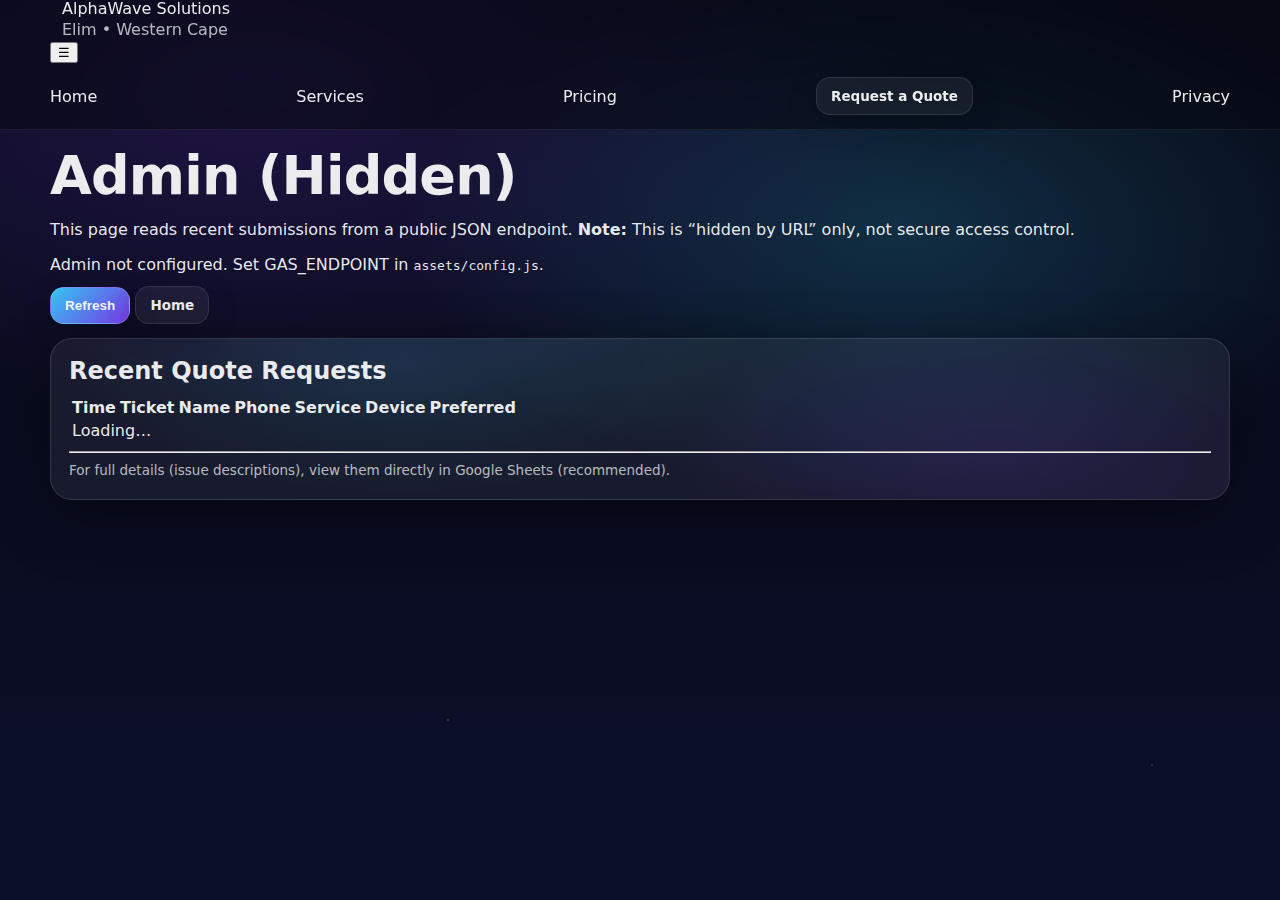
<file: admin.html>
<!doctype html>
<html lang="en-ZA">
<head>
  <meta charset="utf-8" />
  <meta name="viewport" content="width=device-width, initial-scale=1" />
  <title>Admin | AlphaWave Solutions</title>
  <meta name="robots" content="noindex,nofollow" />
 <link rel="icon" href="assets/favicon.svg" type="image/svg+xml" />
<link rel="manifest" href="manifest.webmanifest" />
<link rel="stylesheet" href="assets/styles.css" />
  <script src="assets/config.js"></script>
  <script type="module" src="assets/admin.js"></script>
</head>
<body>
  <header class="site-header">
  <div class="container bar">
    <a class="brand" href="index.html">
      <span class="logo" aria-hidden="true"></span>
      <div>
        <div class="title">AlphaWave Solutions</div>
        <div class="sub">Elim • Western Cape</div>
      </div>
    </a>

    <button class="nav-toggle" type="button" id="navToggle" aria-label="Open menu">☰</button>

    <nav class="nav" id="siteNav">
      <a href="index.html">Home</a>
      <a href="services.html">Services</a>
      <a href="pricing.html">Pricing</a>
      <a class="btn" href="quote.html">Request a Quote</a>
      <a href="privacy.html">Privacy</a>
    </nav>
  </div>
</header>

  <main class="container" style="margin-top:18px;">
    <section class="heroCard">
      <h1 class="h1">Admin (Hidden)</h1>
      <p class="lead">
        This page reads recent submissions from a public JSON endpoint.
        <b>Note:</b> This is “hidden by URL” only, not secure access control.
      </p>
      <div id="adminBanner" class="banner">Loading…</div>
      <div class="actions" style="margin-top:12px;">
        <button id="refreshBtn" class="btn primary" type="button">Refresh</button>
        <a class="btn" href="index.html">Home</a>
      </div>
    </section>

    <section class="card" style="margin-top:14px;">
      <h2 style="margin:0 0 10px;">Recent Quote Requests</h2>

      <table class="table">
        <thead>
          <tr>
            <th>Time</th>
            <th>Ticket</th>
            <th>Name</th>
            <th>Phone</th>
            <th>Service</th>
            <th>Device</th>
            <th>Preferred</th>
          </tr>
        </thead>
        <tbody id="rows">
          <tr><td colspan="7">Loading…</td></tr>
        </tbody>
      </table>

      <hr class="sep">
      <p class="note">
        For full details (issue descriptions), view them directly in Google Sheets (recommended).
      </p>
    </section>
  </main>
</body>
</html>
</file>
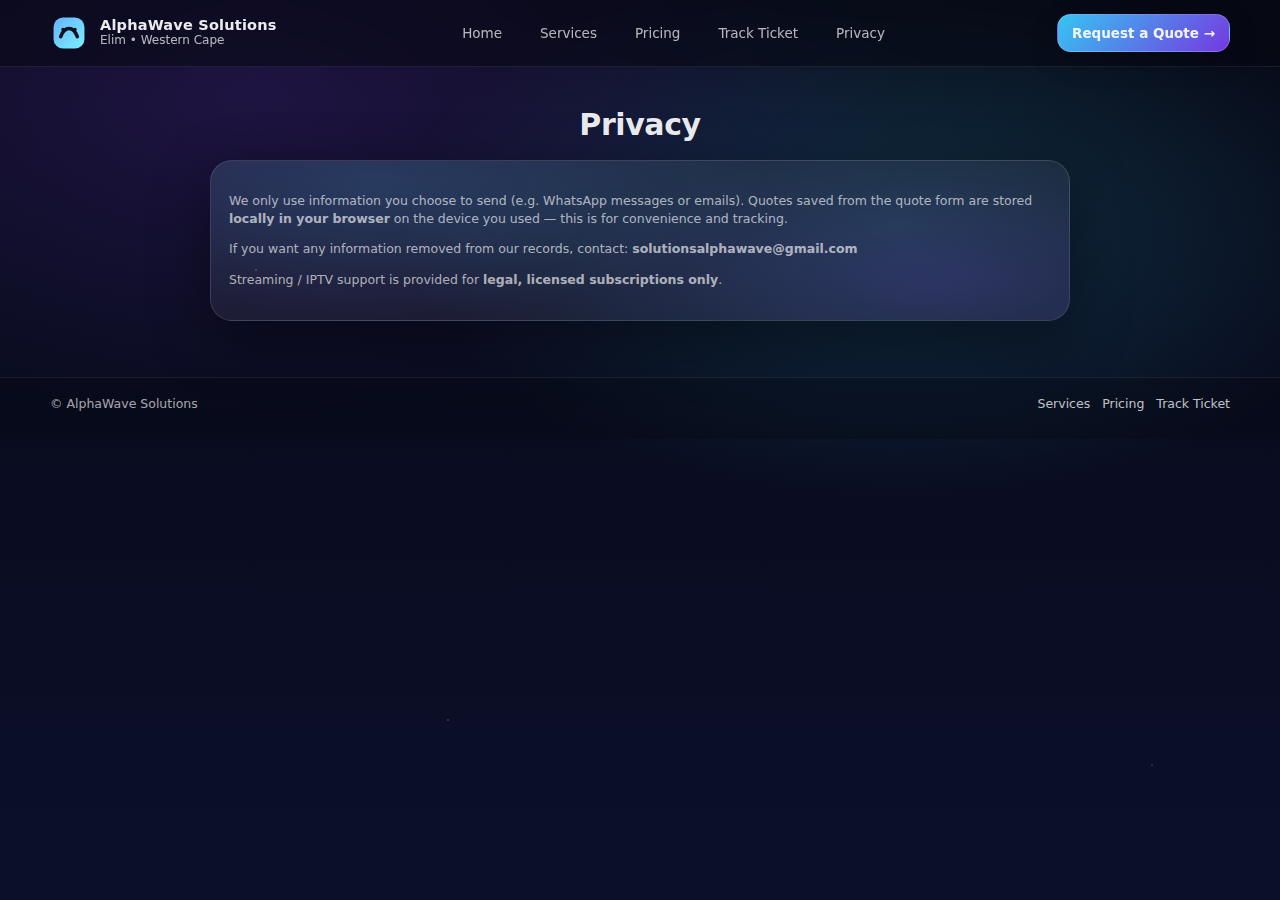
<file: privacy.html>
<!doctype html>
<html lang="en">
<head>
  <meta charset="utf-8" />
  <meta name="viewport" content="width=device-width, initial-scale=1" />
  <title>Privacy | AlphaWave Solutions</title>
  <meta name="description" content="Privacy information for AlphaWave Solutions." />
  <link rel="icon" href="assets/favicon.svg" type="image/svg+xml" />
<link rel="manifest" href="manifest.webmanifest" />
<link rel="stylesheet" href="assets/styles.css" />
</head>
<body>
<header>
  <div class="container">
    <nav class="nav">
      <a class="brand" href="index.html">
        <img src="assets/favicon.svg" alt="AlphaWave logo" />
        <div class="title"><b>AlphaWave Solutions</b><span>Elim • Western Cape</span></div>
      </a>

      <div class="menu">
        <a data-nav href="index.html">Home</a>
        <a data-nav href="services.html">Services</a>
        <a data-nav href="pricing.html">Pricing</a>
        <a data-nav href="admin.html">Track Ticket</a>
        <a data-nav href="privacy.html">Privacy</a>
      </div>

      <div class="nav-actions">
        <button class="mobile-toggle" data-menu-btn aria-label="Open menu">Menu</button>
        <a class="btn primary" href="quote.html">Request a Quote →</a>
      </div>
    </nav>

    <div class="mobile-menu" data-mobile-menu>
      <a data-nav href="index.html">Home</a>
      <a data-nav href="services.html">Services</a>
      <a data-nav href="pricing.html">Pricing</a>
      <a data-nav href="admin.html">Track Ticket</a>
      <a data-nav href="privacy.html">Privacy</a>
      <a class="btn primary wide" href="quote.html">Request a Quote →</a>
    </div>
  </div>
</header>

<main class="section">
  <div class="container">
    <h2>Privacy</h2>

    <div class="panel">
      <p class="note">
        We only use information you choose to send (e.g. WhatsApp messages or emails). Quotes saved from the quote form are stored
        <b>locally in your browser</b> on the device you used — this is for convenience and tracking.
      </p>

      <p class="note">
        If you want any information removed from our records, contact:
        <b> solutionsalphawave@gmail.com</b>
      </p>

      <p class="note">
        Streaming / IPTV support is provided for <b>legal, licensed subscriptions only</b>.
      </p>
    </div>
  </div>
</main>

<footer>
  <div class="container foot">
    <div>© <span data-year></span> AlphaWave Solutions</div>
    <div style="display:flex; gap:12px; flex-wrap:wrap;">
      <a href="services.html">Services</a>
      <a href="pricing.html">Pricing</a>
      <a href="admin.html">Track Ticket</a>
    </div>
  </div>
</footer>

<script src="assets/quote.js"></script>
</body>
</html>
</file>
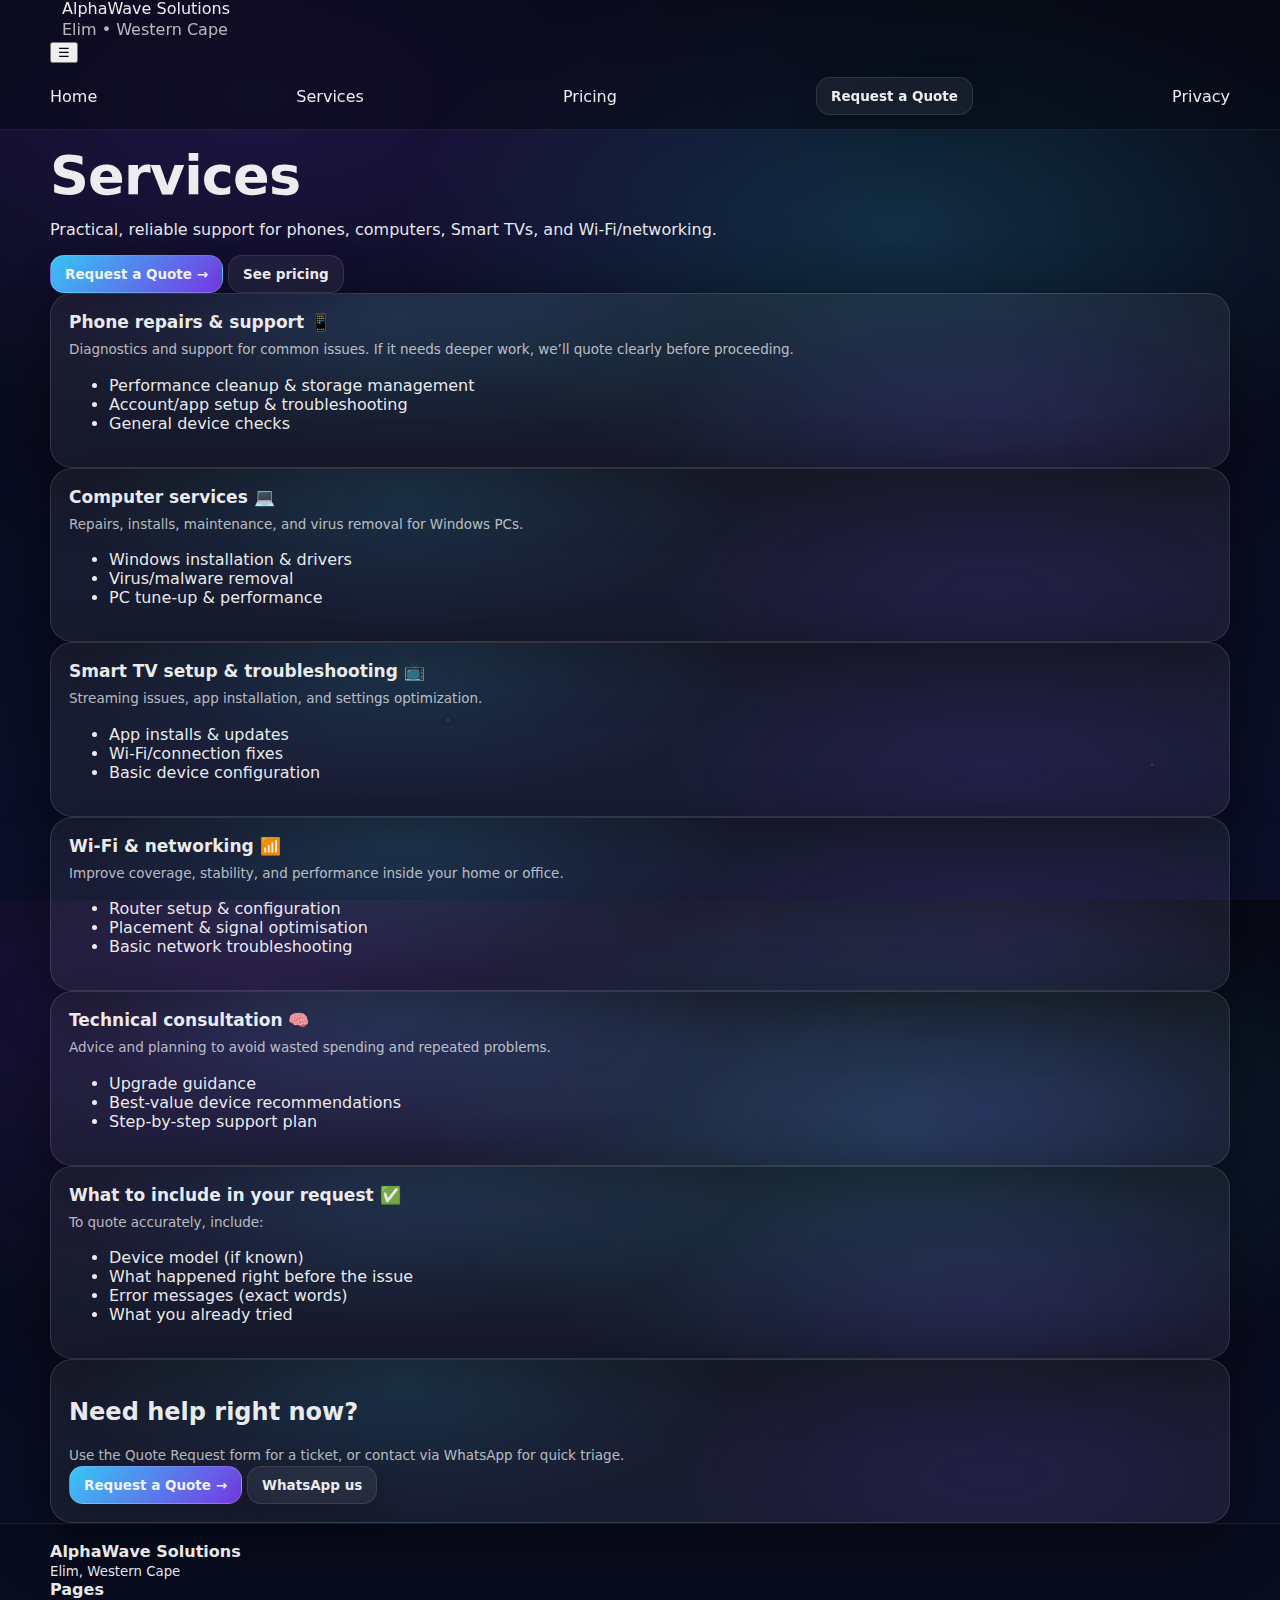
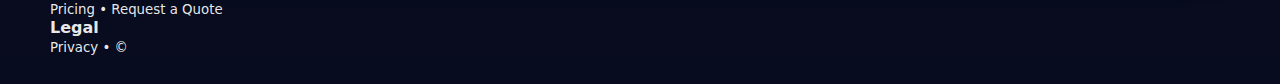
<file: services.html>
<!doctype html>
<html lang="en-ZA">
<head>
  <meta charset="utf-8" />
  <meta name="viewport" content="width=device-width, initial-scale=1" />
  <title>Services | AlphaWave Solutions</title>
  <meta name="description" content="AlphaWave Solutions services: phone repairs/support, computer repairs & installs, virus removal, Smart TV setup, Wi-Fi and networking optimization, technical consultation." />
  <link rel="icon" href="assets/favicon.svg" type="image/svg+xml" />
  <link rel="stylesheet" href="assets/styles.css" />
  <script src="assets/config.js"></script>
  <script type="module" src="assets/main.js"></script>
</head>
<body>
<header class="site-header">
  <div class="container bar">
    <a class="brand" href="index.html">
      <span class="logo" aria-hidden="true"></span>
      <div>
        <div class="title">AlphaWave Solutions</div>
        <div class="sub">Elim • Western Cape</div>
      </div>
    </a>

    <button class="nav-toggle" type="button" id="navToggle" aria-label="Open menu">☰</button>

    <nav class="nav" id="siteNav">
      <a href="index.html">Home</a>
      <a href="services.html">Services</a>
      <a href="pricing.html">Pricing</a>
      <a class="btn" href="quote.html">Request a Quote</a>
      <a href="privacy.html">Privacy</a>
    </nav>
  </div>
</header>

  <main class="container">
    <section class="heroCard" style="margin-top:18px;">
      <h1 class="h1">Services</h1>
      <p class="lead">Practical, reliable support for phones, computers, Smart TVs, and Wi-Fi/networking.</p>
      <div class="actions">
        <a class="btn primary" href="quote.html">Request a Quote →</a>
        <a class="btn" href="pricing.html">See pricing</a>
      </div>
    </section>

    <section class="grid">
      <div class="card">
        <h3>Phone repairs & support 📱</h3>
        <p>Diagnostics and support for common issues. If it needs deeper work, we’ll quote clearly before proceeding.</p>
        <ul>
          <li>Performance cleanup & storage management</li>
          <li>Account/app setup & troubleshooting</li>
          <li>General device checks</li>
        </ul>
      </div>

      <div class="card">
        <h3>Computer services 💻</h3>
        <p>Repairs, installs, maintenance, and virus removal for Windows PCs.</p>
        <ul>
          <li>Windows installation & drivers</li>
          <li>Virus/malware removal</li>
          <li>PC tune-up & performance</li>
        </ul>
      </div>

      <div class="card">
        <h3>Smart TV setup & troubleshooting 📺</h3>
        <p>Streaming issues, app installation, and settings optimization.</p>
        <ul>
          <li>App installs & updates</li>
          <li>Wi-Fi/connection fixes</li>
          <li>Basic device configuration</li>
        </ul>
      </div>

      <div class="card">
        <h3>Wi-Fi & networking 📶</h3>
        <p>Improve coverage, stability, and performance inside your home or office.</p>
        <ul>
          <li>Router setup & configuration</li>
          <li>Placement & signal optimisation</li>
          <li>Basic network troubleshooting</li>
        </ul>
      </div>

      <div class="card">
        <h3>Technical consultation 🧠</h3>
        <p>Advice and planning to avoid wasted spending and repeated problems.</p>
        <ul>
          <li>Upgrade guidance</li>
          <li>Best-value device recommendations</li>
          <li>Step-by-step support plan</li>
        </ul>
      </div>

      <div class="card">
        <h3>What to include in your request ✅</h3>
        <p>To quote accurately, include:</p>
        <ul>
          <li>Device model (if known)</li>
          <li>What happened right before the issue</li>
          <li>Error messages (exact words)</li>
          <li>What you already tried</li>
        </ul>
      </div>
    </section>

    <section class="card">
      <h2>Need help right now?</h2>
      <p>Use the Quote Request form for a ticket, or contact via WhatsApp for quick triage.</p>
      <div class="actions">
        <a class="btn primary" href="quote.html">Request a Quote →</a>
        <a class="btn" id="waLink" href="#" rel="noopener">WhatsApp us</a>
      </div>
    </section>
  </main>

  <footer class="footer">
    <div class="container footerGrid">
      <div><b>AlphaWave Solutions</b><br><small>Elim, Western Cape</small></div>
      <div><b>Pages</b><br><small><a href="pricing.html">Pricing</a> • <a href="quote.html">Request a Quote</a></small></div>
      <div><b>Legal</b><br><small><a href="privacy.html">Privacy</a> • © <span id="year"></span></small></div>
    </div>
  </footer>
</body>
</html>
</file>
<file: assets/styles.css>
:root{
  --bg0:#070A16;
  --bg1:#0B0F2A;
  --card: rgba(255,255,255,.06);
  --stroke: rgba(255,255,255,.12);
  --text: rgba(255,255,255,.92);
  --muted: rgba(255,255,255,.70);
  --brand1:#39d0ff;
  --brand2:#7c3aed;
  --shadow: 0 18px 60px rgba(0,0,0,.45);
  --radius: 18px;
  --radius2: 22px;
  --max: 1180px;
  --ring: 0 0 0 3px rgba(57,208,255,.25);
}

*{ box-sizing:border-box; }
html,body{ height:100%; }
body{
  margin:0;
  font-family: ui-sans-serif, system-ui, -apple-system, Segoe UI, Roboto, Arial;
  color:var(--text);
  background:
    radial-gradient(1200px 600px at 20% 10%, rgba(124,58,237,.20), transparent 55%),
    radial-gradient(900px 500px at 70% 25%, rgba(57,208,255,.18), transparent 55%),
    linear-gradient(180deg, var(--bg0), var(--bg1));
  overflow-x:hidden;
}

body::before{
  content:"";
  position:fixed;
  inset:0;
  background:
    radial-gradient(2px 2px at 20% 30%, rgba(255,255,255,.75), transparent 60%),
    radial-gradient(1px 1px at 70% 10%, rgba(255,255,255,.55), transparent 60%),
    radial-gradient(1px 1px at 80% 60%, rgba(255,255,255,.55), transparent 60%),
    radial-gradient(2px 2px at 35% 80%, rgba(255,255,255,.65), transparent 60%),
    radial-gradient(1px 1px at 15% 70%, rgba(255,255,255,.45), transparent 60%),
    radial-gradient(1px 1px at 55% 40%, rgba(255,255,255,.45), transparent 60%),
    radial-gradient(2px 2px at 90% 85%, rgba(255,255,255,.55), transparent 60%);
  opacity:.55;
  pointer-events:none;
  filter: drop-shadow(0 0 10px rgba(57,208,255,.12));
}

img{ max-width:100%; height:auto; display:block; }
a{ color:inherit; text-decoration:none; }
.container{ width:min(var(--max), calc(100% - 32px)); margin:0 auto; }

header{
  position:sticky;
  top:0;
  z-index:50;
  backdrop-filter: blur(10px);
  background: rgba(5,8,18,.55);
  border-bottom: 1px solid rgba(255,255,255,.08);
}

.nav{
  display:flex;
  align-items:center;
  justify-content:space-between;
  padding:14px 0;
  gap:14px;
}

.brand{
  display:flex;
  align-items:center;
  gap:12px;
  min-width: 240px;
}

.brand img{ width:38px; height:38px; }

.brand .title{
  display:flex;
  flex-direction:column;
  line-height:1.1;
}
.brand .title b{ font-size:14.5px; letter-spacing:.2px; }
.brand .title span{ font-size:12px; color:var(--muted); }

.menu{
  display:flex;
  align-items:center;
  gap:18px;
}
.menu a{
  font-size:13.5px;
  color:var(--muted);
  padding:8px 10px;
  border-radius:12px;
}
.menu a:hover, .menu a.active{
  color:var(--text);
  background: rgba(255,255,255,.05);
}

.nav-actions{ display:flex; align-items:center; gap:10px; }

.btn{
  border:1px solid rgba(255,255,255,.10);
  background: rgba(255,255,255,.06);
  color:var(--text);
  padding:10px 14px;
  border-radius:14px;
  font-weight:600;
  font-size:13.5px;
  display:inline-flex;
  align-items:center;
  justify-content:center;
  gap:10px;
  cursor:pointer;
  transition: transform .12s ease, background .12s ease, border-color .12s ease;
  box-shadow: 0 8px 30px rgba(0,0,0,.18);
}
.btn:hover{ transform: translateY(-1px); background: rgba(255,255,255,.08); border-color: rgba(255,255,255,.16); }
.btn:focus{ outline:none; box-shadow: var(--shadow), var(--ring); }

.btn.primary{
  background: linear-gradient(135deg, rgba(57,208,255,.95), rgba(124,58,237,.95));
  border-color: rgba(255,255,255,.18);
}
.btn.ghost{ background: rgba(255,255,255,.04); }

.mobile-toggle{
  display:none;
  border:1px solid rgba(255,255,255,.12);
  background: rgba(255,255,255,.05);
  border-radius: 14px;
  padding:10px 12px;
  color: rgba(255,255,255,.9);
  cursor:pointer;
}

.mobile-menu{ display:none; padding: 0 0 14px; }
.mobile-menu.show{ display:block; }
.mobile-menu a{
  display:block;
  padding:10px 12px;
  border-radius: 14px;
  color: rgba(255,255,255,.82);
  border:1px solid rgba(255,255,255,.06);
  background: rgba(255,255,255,.03);
  margin-top:10px;
}
.mobile-menu a.active{
  color:var(--text);
  border-color: rgba(255,255,255,.14);
  background: rgba(255,255,255,.06);
}

.hero{ padding:54px 0 26px; }
.hero-grid{
  display:grid;
  grid-template-columns: 1.05fr .95fr;
  gap:28px;
  align-items:center;
}
.h-eyebrow{ color:var(--muted); font-size:13px; display:flex; gap:10px; align-items:center; }
.h-eyebrow .dot{ width:6px; height:6px; border-radius:50%; background: var(--brand1); box-shadow: 0 0 18px rgba(57,208,255,.8); }

h1{
  margin:12px 0 10px;
  font-size: clamp(30px, 4.4vw, 54px);
  letter-spacing:-.8px;
  line-height:1.03;
}
.sub{
  color:var(--muted);
  font-size:16px;
  line-height:1.55;
  max-width: 52ch;
}
.hero-actions{ margin-top:18px; display:flex; gap:12px; flex-wrap:wrap; }

.visual{
  position:relative;
  border-radius: var(--radius2);
  background:
    radial-gradient(800px 320px at 35% 10%, rgba(57,208,255,.18), transparent 60%),
    radial-gradient(680px 320px at 60% 60%, rgba(124,58,237,.20), transparent 60%),
    rgba(255,255,255,.04);
  border:1px solid rgba(255,255,255,.10);
  box-shadow: var(--shadow);
  padding:18px;
  overflow:hidden;
  min-height: 310px;
}
.visual .ring{
  position:absolute;
  width: 520px;
  height: 520px;
  border-radius: 999px;
  border:1px solid rgba(57,208,255,.25);
  left: 50%;
  top: 58%;
  transform: translate(-50%, -50%);
  box-shadow: 0 0 80px rgba(57,208,255,.18), inset 0 0 60px rgba(124,58,237,.14);
}
.visual .art{
  position:relative;
  margin-top:28px;
  border-radius: 18px;
  border:1px solid rgba(255,255,255,.10);
  background: rgba(0,0,0,.22);
  overflow:hidden;
}

.pills{
  margin-top:18px;
  display:grid;
  grid-template-columns: repeat(4, 1fr);
  gap:10px;
}
.pill{
  display:flex;
  gap:10px;
  align-items:center;
  padding:10px 12px;
  border-radius: 14px;
  border: 1px solid rgba(255,255,255,.10);
  background: rgba(255,255,255,.05);
  color: rgba(255,255,255,.86);
  font-size:13px;
}
.pill .icon{
  width:28px; height:28px;
  border-radius: 12px;
  display:grid; place-items:center;
  background: rgba(57,208,255,.12);
  border:1px solid rgba(57,208,255,.20);
}

.section{ padding: 30px 0 56px; }
.section h2{
  text-align:center;
  margin: 10px 0 18px;
  font-size: 30px;
  letter-spacing:-.4px;
}

.cards{
  display:grid;
  grid-template-columns: repeat(3, 1fr);
  gap:16px;
}
.card{
  border-radius: var(--radius2);
  border: 1px solid var(--stroke);
  background:
    radial-gradient(600px 240px at 30% 15%, rgba(57,208,255,.12), transparent 55%),
    radial-gradient(600px 240px at 80% 70%, rgba(124,58,237,.12), transparent 55%),
    var(--card);
  box-shadow: var(--shadow);
  padding:18px;
  min-height: 140px;
}
.card .top{ display:flex; align-items:center; gap:12px; margin-bottom:10px; }
.card .ico{
  width:44px; height:44px; border-radius: 16px;
  display:grid; place-items:center;
  background: rgba(255,255,255,.06);
  border: 1px solid rgba(255,255,255,.10);
}
.card h3{ margin:0; font-size:17px; }
.card p{ margin:8px 0 0; color:var(--muted); line-height:1.45; font-size:13.5px; }

.center-actions{ display:flex; justify-content:center; margin-top:16px; }

.panel{
  width:min(860px, 100%);
  margin: 0 auto;
  border-radius: 22px;
  border:1px solid rgba(255,255,255,.12);
  background:
    radial-gradient(700px 240px at 20% 15%, rgba(57,208,255,.16), transparent 55%),
    radial-gradient(700px 240px at 85% 75%, rgba(124,58,237,.16), transparent 55%),
    rgba(255,255,255,.06);
  box-shadow: var(--shadow);
  padding:18px;
}

.form label{ display:block; font-size:12.5px; color: rgba(255,255,255,.75); margin: 10px 0 6px; }
.form input, .form select, .form textarea{
  width:100%;
  padding: 12px 12px;
  border-radius: 14px;
  border: 1px solid rgba(255,255,255,.12);
  background: rgba(0,0,0,.22);
  color: rgba(255,255,255,.92);
  outline:none;
}
.form textarea{ min-height: 110px; resize: vertical; }
.grid-2{ display:grid; grid-template-columns: 1fr 1fr; gap:12px; }
.note{ color: rgba(255,255,255,.65); font-size:12.5px; line-height:1.45; }

footer{
  padding: 18px 0 28px;
  border-top: 1px solid rgba(255,255,255,.08);
  background: rgba(5,8,18,.35);
}
.foot{
  display:flex;
  align-items:center;
  justify-content:space-between;
  gap:10px;
  flex-wrap:wrap;
  color: rgba(255,255,255,.65);
  font-size:12.5px;
}
.foot a{ color: rgba(255,255,255,.75); }
.foot a:hover{ color: rgba(255,255,255,.92); }

@media (max-width: 980px){
  .hero-grid{ grid-template-columns: 1fr; }
  .pills{ grid-template-columns: repeat(2, 1fr); }
  .cards{ grid-template-columns: 1fr; }
}
@media (max-width: 760px){
  .menu{ display:none; }
  .mobile-toggle{ display:inline-flex; }
  .grid-2{ grid-template-columns: 1fr; }
}
</file>
